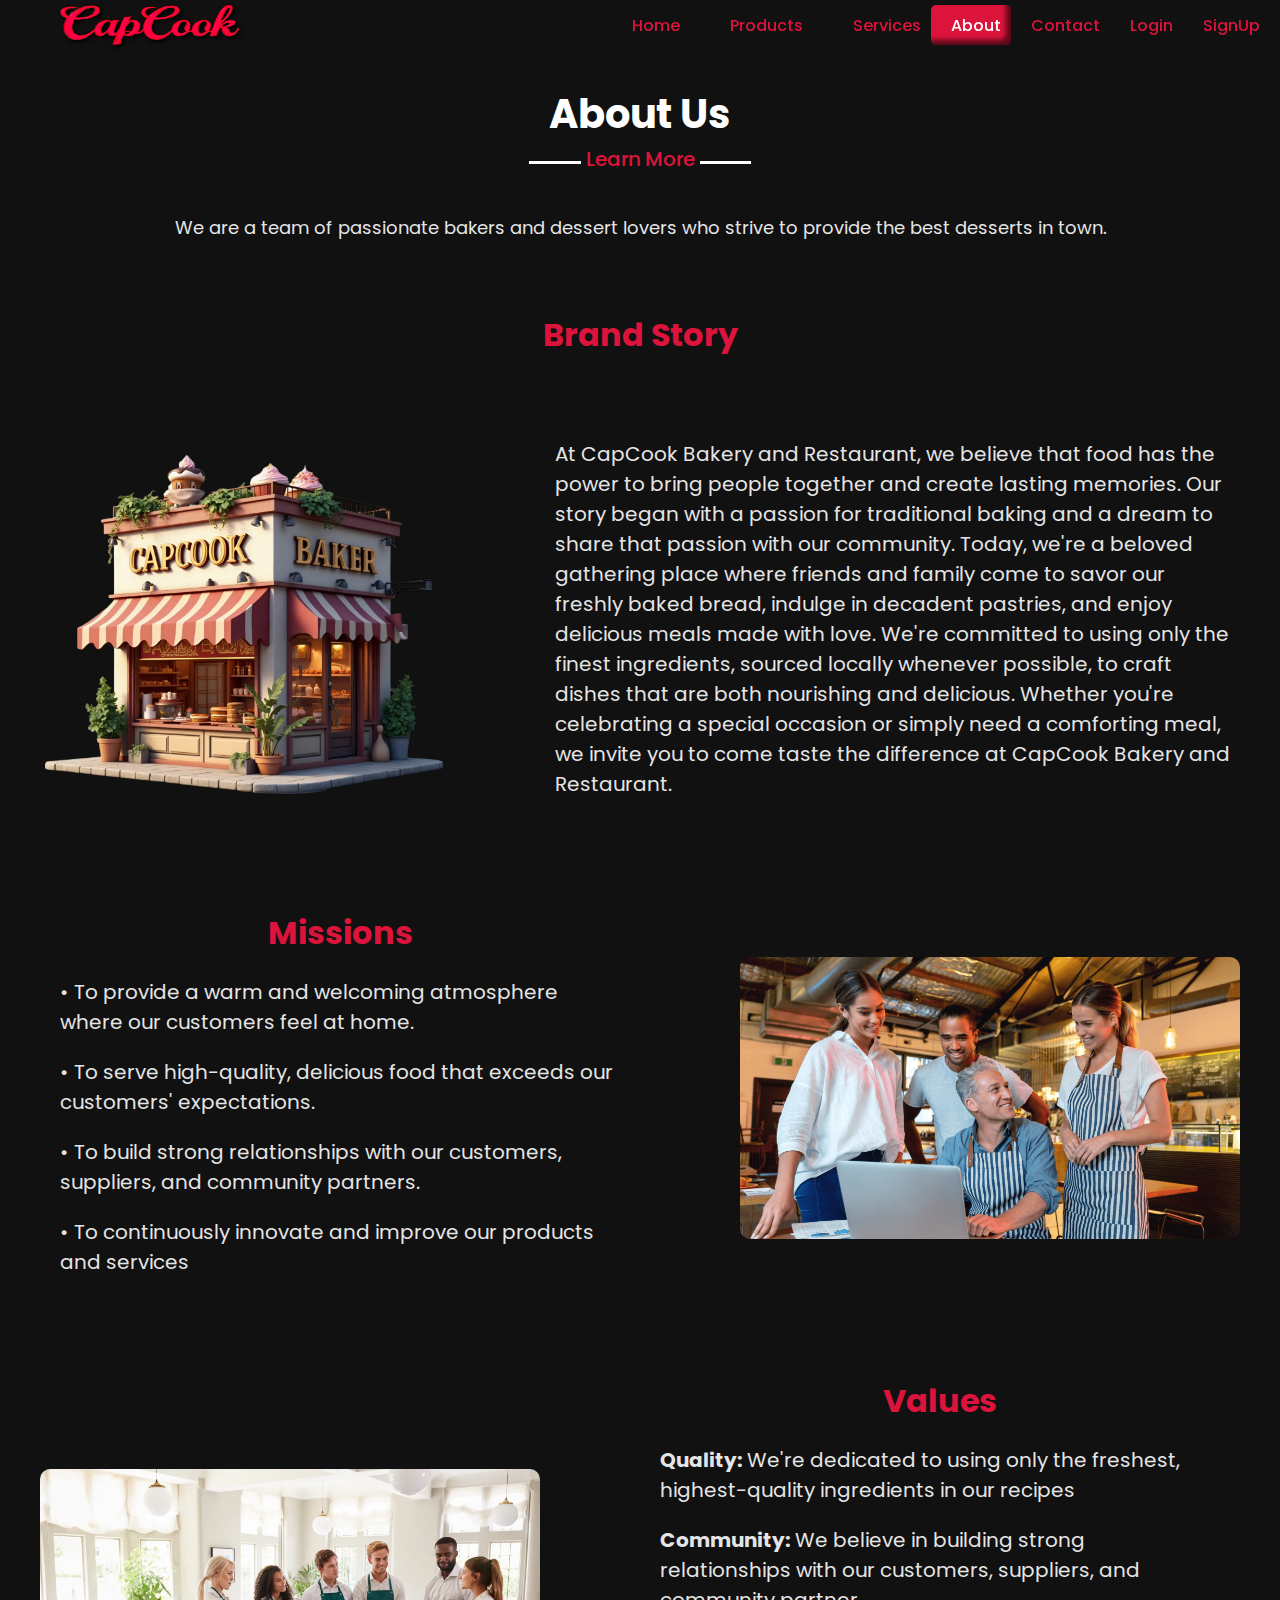
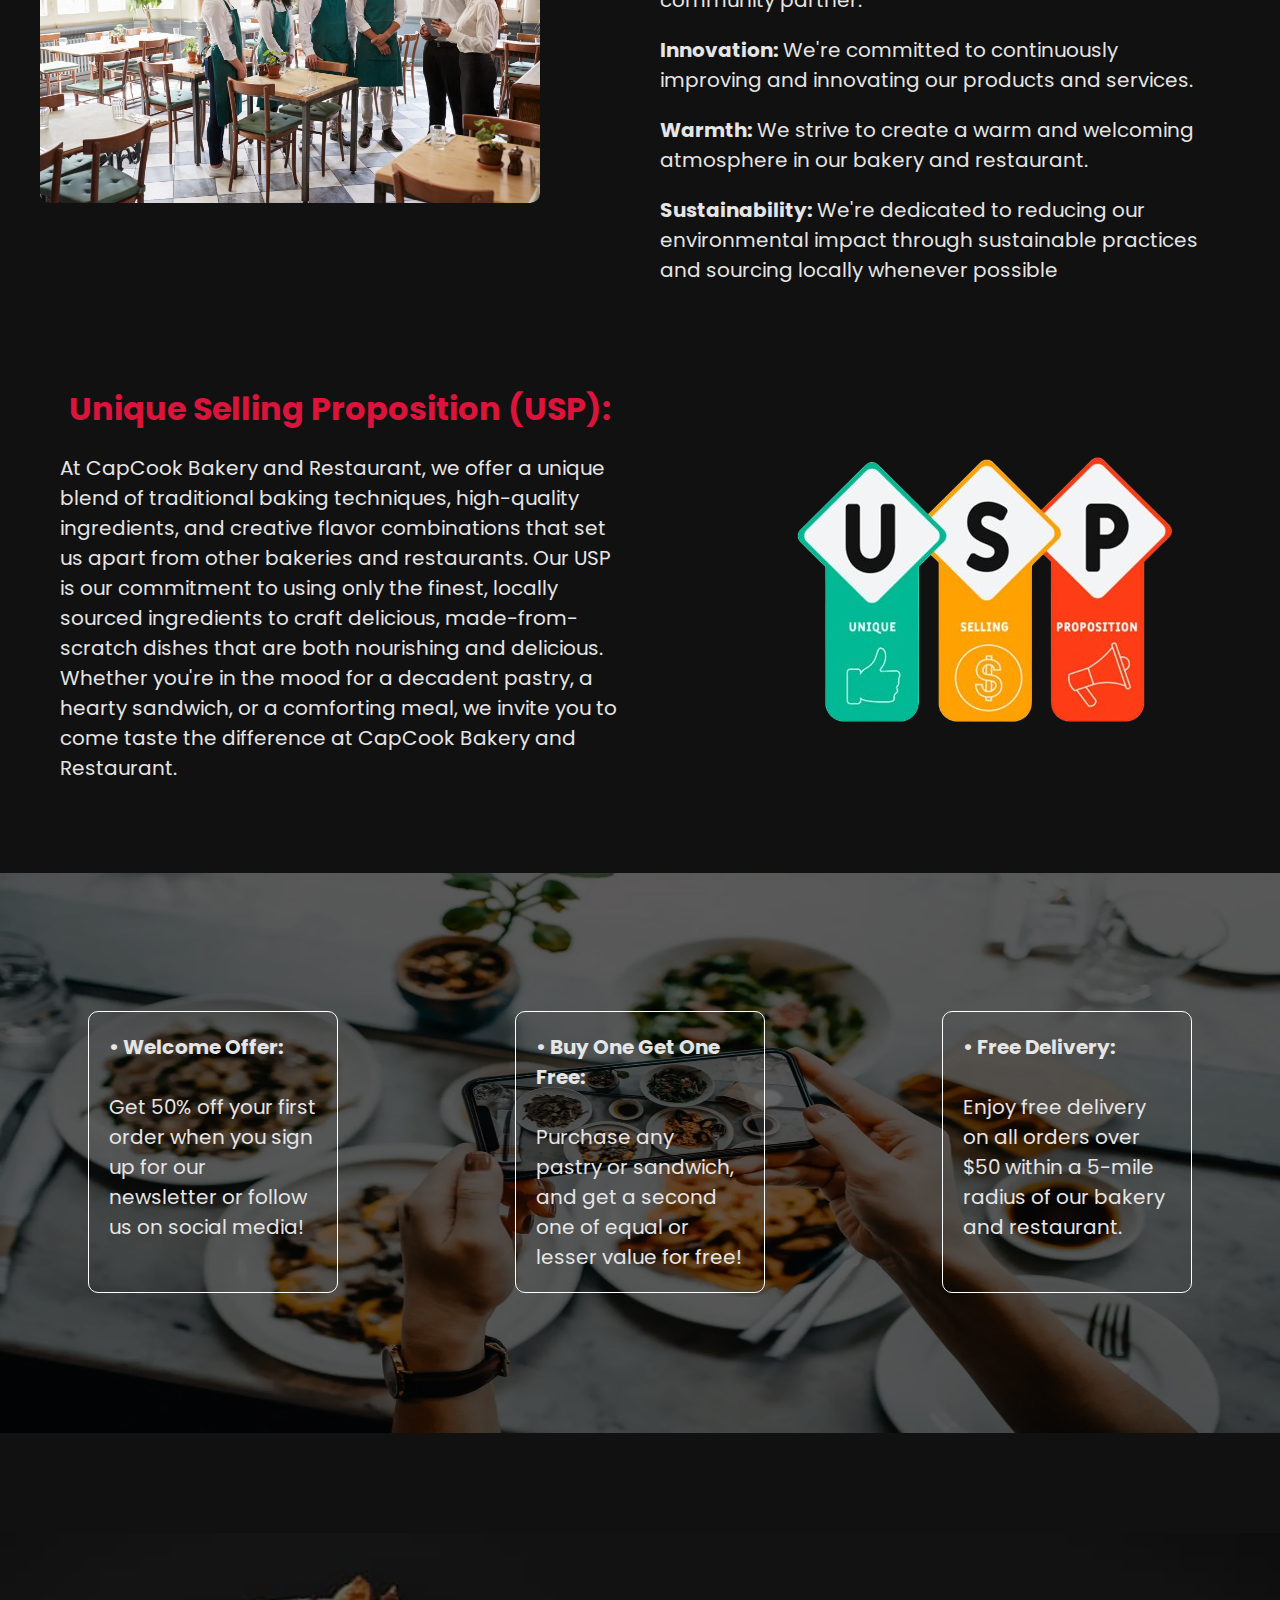
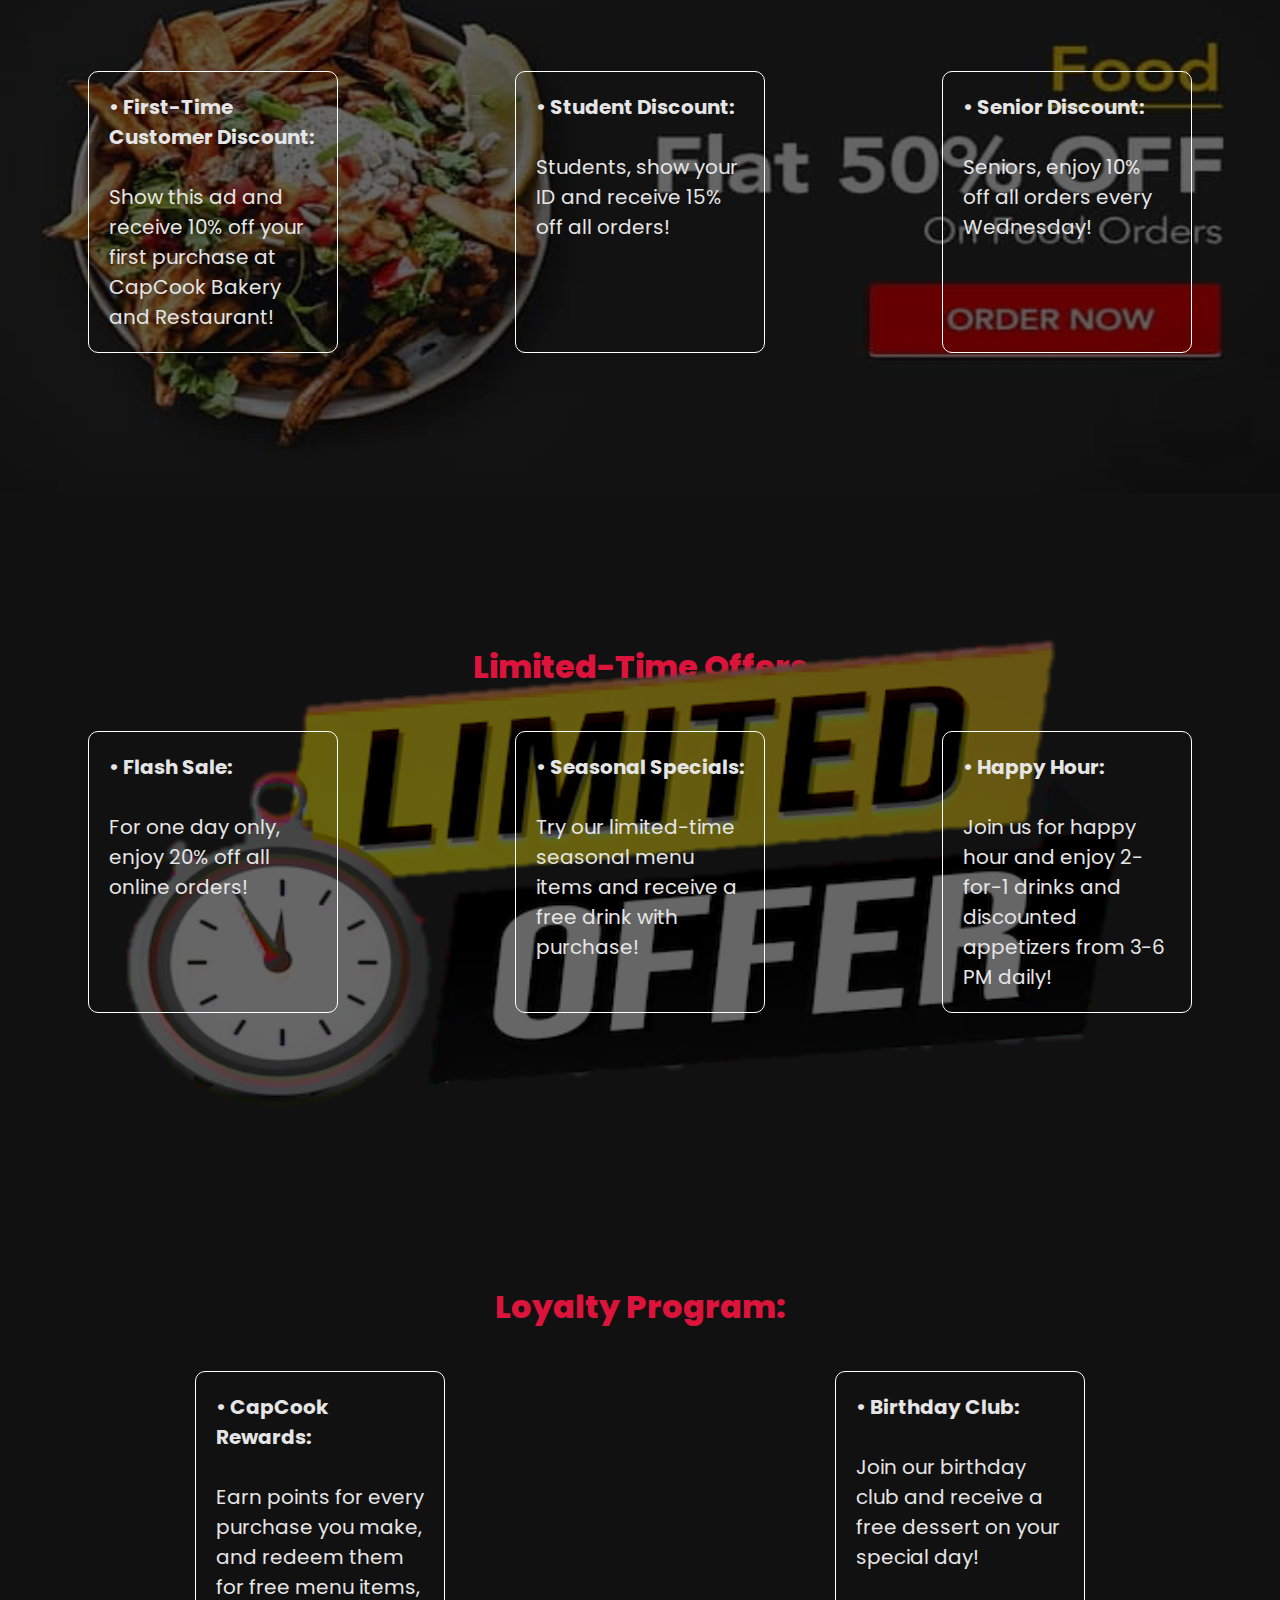
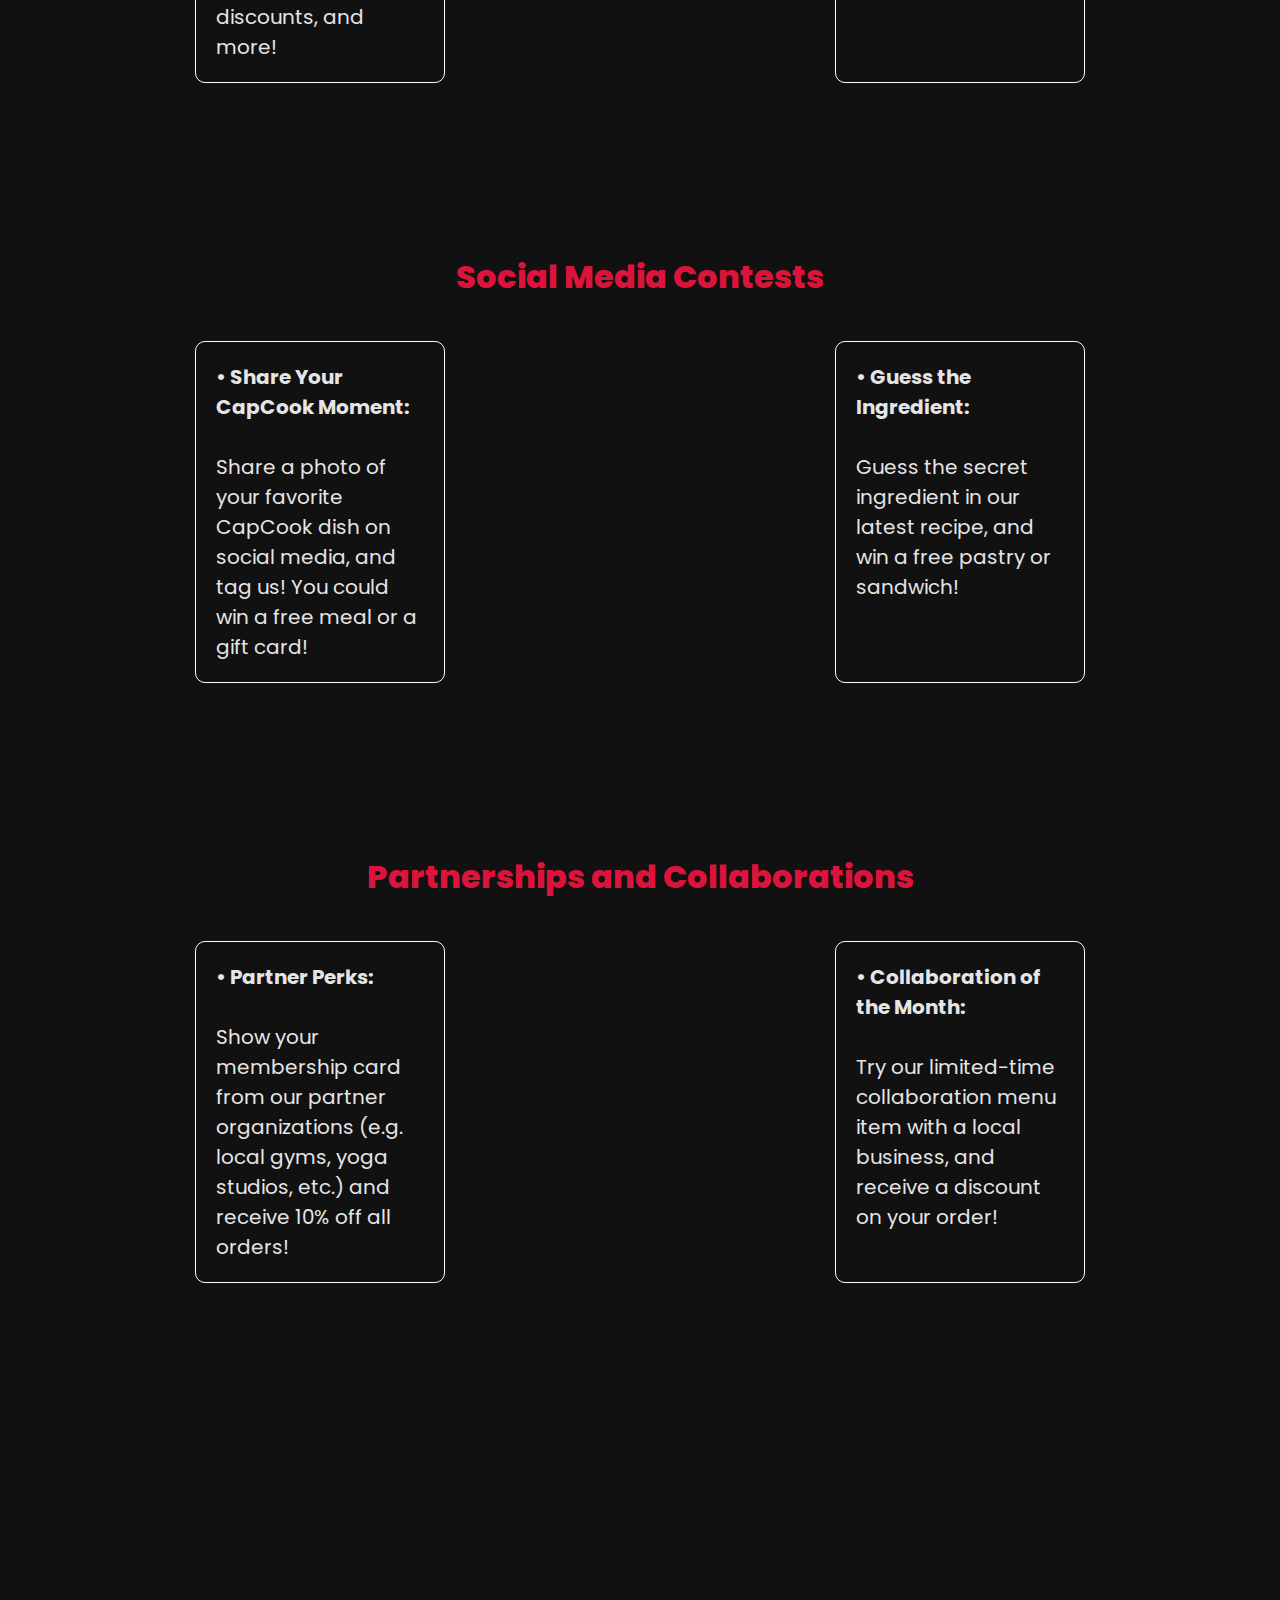
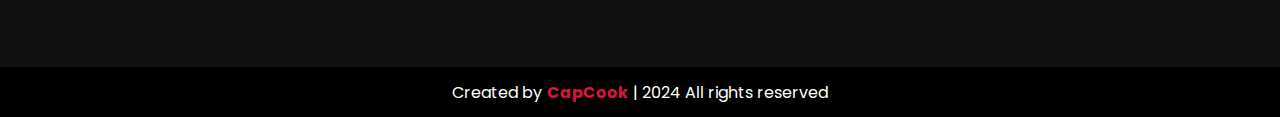
<file: about.html>
<!DOCTYPE html>
<html lang="en">

<head> 
  <meta charset="UTF-8">
  <meta name="viewport" content="width=device-width, initial-scale=1">
  <title>About CapCook</title>
  <link rel="stylesheet" href="css/style.css">
  <link rel="stylesheet" href="css/about.css">
  <link rel="stylesheet" href="https://cdnjs.cloudflare.com/ajax/libs/font-awesome/6.6.0/css/all.min.css" integrity="sha512-Kc323vGBEqzTmouAECnVceyQqyqdsSiqLQISBL29aUW4U/M7pSPA/gEUZQqv1cwx4OnYxTxve5UMg5GT6L4JJg==" crossorigin="anonymous" referrerpolicy="no-referrer" />
  <link rel="stylesheet" href="https://fonts.googleapis.com/css2?family=Poppins:wght@500;600&display=swap" rel="stylesheet">
</head> 

<body>
  <header>
      
        <div class="bars">
          <input type="checkbox" id="sidebar-active">
          <label for="sidebar-active" class="open-sidebar-button">
            <i class="fa-solid fa-bars"></i>
          </label>
      
          <label id="overlay" for="sidebar-active"></label>
      
          <div class="logo"><span><img src="images/CapcookLogo.png" alt="Logo"></span></div>
      
          <div class="links-container">
            <label for="sidebar-active" class="close-sidebar-button">
              <i class="fa solid fa-x"></i>
            </label>
       
        <li class="home-class"><a href="index.html" class="dd-style"><i class="fa-solid fa-house"></i><span>Home</span></a>
          <div class="dd">
            <button class="dd-btn"><i class="fa-solid fa-ellipsis-vertical"></i></button>
            <div class="dd-content">
              <a href="index.html#home-section-1" class="first">Home</a>
              <a href="index.html#home-section-2">Most Saled Products</a>
              <a href="index.html#home-section-3">Explore, Taste, and Sip</a>
              <a href="index.html#home-section-4">Food Selection</a>
              <a href="index.html#home-section-5">Bakery and Restaurant</a>
              <a href="index.html#home-section-6">My Teams</a>
            </div>
          </div>
        </li>
        <li class="pro-class"><a href="products.html" class="dd-style"><i class="fa-solid fa-store"></i><span>Products</span></a>
          <div class="dd">
            <button class="dd-btn"><i class="fa-solid fa-ellipsis-vertical"></i></button>
            <div class="dd-content">
              <a href="products.html#desserts"> Desserts </a>
              <a href="products.html#foods"> Foods </a>
              <a href="products.html#drinks"> Drinks </a>
              <a href="products.html#product_section4">Feedback</a>
              <a href="products.html#comments-part"> Comments</a>
            </div>
          </div>
        </li>
            <a href="services.html"><i class="fa-solid fa-clone"></i><span>Services</span></a>
            <a href="about.html" class="active"><i class="fa-solid fa-users"></i><span>About</span></a>
            <a href="contact.html"><i class="fa-solid fa-phone"></i><span>Contact</span></a>
            <a href="login.html"><i class="fa-solid fa-user"></i><span>Login</span></a>
            <a href="signup.html"><i class="fa-solid fa-right-to-bracket"></i><span>SignUp</span></a>
            </ul>
      
          </div>
        </div>
      
      </header>
    </div>
  
  </header>
  <section class="about-section">
    <div class="about-us">
      <div class="about-us-title">
        <h1>About Us</h1>
      </div>
      <p>We are a team of passionate bakers and dessert lovers who strive to provide the best desserts in town.</p>
    </div>
    
    <div class="brand-story">
      <h1>Brand Story</h1>
      <div class="b-story">
        <div class="b-story_photo">
          <img src="images\Bakery1.png" alt="restaurant_logo" >
        </div>
        <div class="story">
          <p>At CapCook Bakery and Restaurant, we believe that food has the power to bring people together and create lasting memories. Our story began with a passion for traditional baking and a dream to share that passion with our community. Today, we're a beloved gathering place where friends and family come to savor our freshly baked bread, indulge in decadent pastries, and enjoy delicious meals made with love. We're committed to using only the finest ingredients, sourced locally whenever possible, to craft dishes that are both nourishing and delicious. Whether you're celebrating a special occasion or simply need a comforting meal, we invite you to come taste the difference at CapCook Bakery and Restaurant.</p>
        </div>
      <div class="mission">
        <div class="mission_description">
          <h2>Missions</h2>
          <p class="left">• To provide a warm and welcoming atmosphere where our customers feel at home.</p>
          <p class="right">• To serve high-quality, delicious food that exceeds our customers' expectations.</p> 
          <p class="left">• To build strong relationships with our customers, suppliers, and community partners.</p>
          <p class="right">• To continuously innovate and improve our products and services</p>
        </div>
        <div class="mission_photo">
          <img src="images\mission.jpg" alt="misson_picture">
        </div>
      </div>
      <div class="values">
        <div class="values_photo">
          <img src="images/vission.jpg" alt="values-photo" />
        </div>
        <div class="values_description">
          <div class="values_desc_sec">
            <h2>Values</h2>
            <p class="left"><b>Quality:</b> We're dedicated to using only the freshest, highest-quality ingredients in our recipes</p>
            <p class="right"><b>Community:</b> We believe in building strong relationships with our customers, suppliers, and community partner.</p>
            <p class="left"><b>Innovation:</b> We're committed to continuously improving and innovating our products and services.</p>
            <p class="right"><b>Warmth:</b> We strive to create a warm and welcoming atmosphere in our bakery and restaurant.</p>
            <p class="left"><b>Sustainability:</b> We're dedicated to reducing our environmental impact through sustainable practices and sourcing locally whenever possible</p>
          </div>
        </div>
      </div>
      <div class="usp">
        <div class="usp_description">
          <h2>Unique Selling Proposition (USP):</h2>
          <p class="descript">At CapCook Bakery and Restaurant, we offer a unique blend of traditional baking techniques, high-quality ingredients, and creative flavor combinations that set us apart from other bakeries and restaurants. Our USP is our commitment to using only the finest, locally sourced ingredients to craft delicious, made-from-scratch dishes that are both nourishing and delicious. Whether you're in the mood for a decadent pastry, a hearty sandwich, or a comforting meal, we invite you to come taste the difference at CapCook Bakery and Restaurant.</p>
        </div>
       <div class="usp_photo">
         <img src="images/usp.jpg" alt="usp_picture">
       </div>
      </div>
    </div>
    
    <!-- Call-to-Action -->
    <div class="promotions">
      <div class="promo head">
        <img src="images/promo.jpg" alt="bg">
        <div class="promo_title ttl">
          <h2>Promotions</h2>
        </div>
        <div class="promo_section sec">
          <div class="descript_left desc">
            <p><b>• Welcome Offer:</b><br><br> Get 50% off your first order when you sign up for our newsletter or follow us on social media!</p>
          </div>
          <div class="descript_center desc">
            <p><b>• Buy One Get One Free:</b><br><br> Purchase any pastry or sandwich, and get a second one of equal or lesser value for free!</p>
          </div>
          <div class="descript_right desc">
            <p><b>• Free Delivery:</b><br><br> Enjoy free delivery on all orders over $50 within a 5-mile radius of our bakery and restaurant.</p>
          </div>
        </div>
      </div>
      
      <div class="discount head">
        <img src="images/discount1.jpg" alt="bg">
        <div class="discount_title ttl">
          <h2>Discounts</h2>
        </div>
        <div class="discount_section sec">
          <div class="descript_left desc">
            <p><b>• First-Time Customer Discount:</b><br><br> Show this ad and receive 10% off your first purchase at CapCook Bakery and Restaurant!</p>
          </div>
          <div class="descript_center desc">
            <p><b>• Student Discount:</b><br ><br> Students, show your ID and receive 15% off all orders!</p>
          </div>
          <div class="descript_right desc">
            <p><b>• Senior Discount:</b><br><br> Seniors, enjoy 10% off all orders every Wednesday!</p>
          </div>
        </div>
      </div>
      <div class="LTO head">
        <img src="images/LTO.png" alt="LTO photo">
        <div class="LTO_title ttl">
          <h2>Limited-Time Offers</h2>
        </div>
        <div class="LTO_section sec">
          <div class="descript_left desc">
            <p><b>• Flash Sale:</b><br><br> For one day only, enjoy 20% off all online orders!</p>
          </div>
          <div class="descript_center desc">
            <p><b>• Seasonal Specials:</b><br><br> Try our limited-time seasonal menu items and receive a free drink with purchase!</p>
          </div>
          <div class="descript_right desc">
            <p><b>• Happy Hour:</b><br><br> Join us for happy hour and enjoy 2-for-1 drinks and discounted appetizers from 3-6 PM daily!</p>
          </div>
        </div>
      </div>
      <div class="LP head" >
        <div class="LP_title ttl">
          <h2>Loyalty Program:</h2>
        </div>
        <div class="LP_section sec">
          <div class="descript_left desc">
            <p><b>• CapCook Rewards:</b><br><br> Earn points for every purchase you make, and redeem them for free menu items, discounts, and more!</p>
          </div>
          <div class="descript_right desc">
            <p><b>• Birthday Club:</b><br><br> Join our birthday club and receive a free dessert on your special day!</p>
          </div>
        </div>
      </div>
      <div class="SMC head">
        <div class="SMC_title ttl">
          <h2>Social Media Contests</h2>
        </div>
        <div class="SMC_section sec">
          <div class="descript_left desc">
            <p><b>• Share Your CapCook Moment:</b> <br><br>Share a photo of your favorite CapCook dish on social media, and tag us! You could win a free meal or a gift card!</p>
          </div>
          <div class="descript_right desc">
            <p><b>• Guess the Ingredient:</b><br><br> Guess the secret ingredient in our latest recipe, and win a free pastry or sandwich!</p>
          </div>
        </div>
      </div>
      <div class="PAC head">
        <div class="PAC_title ttl">
          <h2>Partnerships and Collaborations</h2>
        </div>
        <div class="PAC_section sec">
          <div class="descript_left desc">
            <p><b>• Partner Perks:</b><br><br> Show your membership card from our partner organizations (e.g. local gyms, yoga studios, etc.) and receive 10% off all orders!</p>
          </div>
          <div class="descript_right desc">
            <p><b>• Collaboration of the Month:</b><br><br> Try our limited-time collaboration menu item with a local business, and receive a discount on your order!</p>
          </div>
        </div>
      </div>
    </div>
    
  </section>
  <section class="footer">
        <p>Created by</p><h4>CapCook</h4><p> | 2024 All rights reserved</p>
      </section>
  <script type="text/javascript" src="js/script.js"></script>

</body>

</html>
</file>
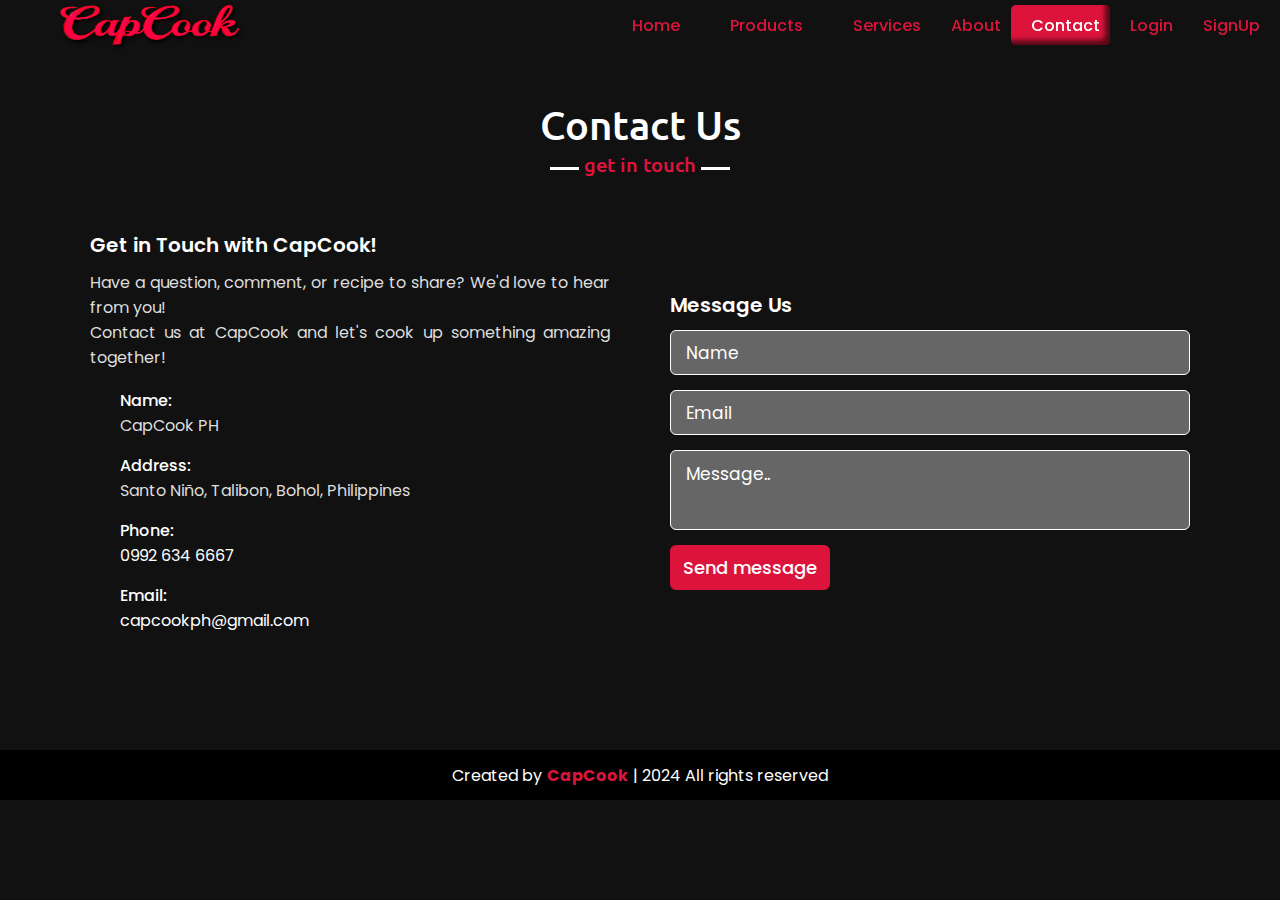
<file: contact.html>
<!DOCTYPE html>
<html lang="en">

<head>
  <meta charset="UTF-8">
  <meta name="viewport" content="width=device-width, initial-scale=1">
  <title>CapCook Contact</title>
  <link rel="stylesheet" href="css/style.css">
  <link rel="stylesheet" href="css/contact.css">
  <link rel="stylesheet" href="https://cdnjs.cloudflare.com/ajax/libs/font-awesome/6.6.0/css/all.min.css" integrity="sha512-Kc323vGBEqzTmouAECnVceyQqyqdsSiqLQISBL29aUW4U/M7pSPA/gEUZQqv1cwx4OnYxTxve5UMg5GT6L4JJg==" crossorigin="anonymous" referrerpolicy="no-referrer" />
 <link rel="stylesheet" href="https://fonts.googleapis.com/css2?family=Poppins:wght@500;600&display=swap" rel="stylesheet">
  
</head>

<body> 
  <header>
    <div class="bars">
      <input type="checkbox" id="sidebar-active">
      <label for="sidebar-active" class="open-sidebar-button">
        <i class="fa-solid fa-bars"></i>
      </label>
  
      <label id="overlay" for="sidebar-active"></label>
  
      <div class="logo"><span><img src="images/CapcookLogo.png" alt="Logo"></span></div>
  
      <div class="links-container">
        <label for="sidebar-active" class="close-sidebar-button">
          <i class="fa solid fa-x"></i>
        </label>
  
        <li class="home-class"><a href="index.html" class="dd-style"><i class="fa-solid fa-house"></i><span>Home</span></a>
          <div class="dd">
            <button class="dd-btn"><i class="fa-solid fa-ellipsis-vertical"></i></button>
            <div class="dd-content">
              <a href="index.html #home-section-1" class="first">Home</a>
              <a href="index.html#home-section-2">Most Saled Products</a>
              <a href="index.html#home-section-3">Explore, Taste, and Sip</a>
              <a href="index.html#home-section-4">Food Selection</a>
              <a href="index.html#home-section-5">Bakery and Restaurant</a>
              <a href="index.html#home-section-6">My Teams</a>
            </div>
          </div>
          </li>
        <li class="pro-class"><a href="products.html" class="dd-style"><i class="fa-solid fa-store"></i><span>Products</span></a>
          <div class="dd">
            <button class="dd-btn"><i class="fa-solid fa-ellipsis-vertical"></i></button>
            <div class="dd-content">
              <a href="products.html#desserts"> Desserts </a>
              <a href="products.html#foods"> Foods </a>
              <a href="products.html#drinks"> Drinks </a>
              <a href="products.html#product_section4">Feedback</a>
              <a href="products.html#comments-part"> Comments</a>
            </div>
          </div>
        </li>
        <a href="services.html"><i class="fa-solid fa-clone"></i><span>Services</span></a>
        <a href="about.html"><i class="fa-solid fa-users"></i><span>About</span></a>
        <a href="contact.html" class="active"><i class="fa-solid fa-phone"></i><span>Contact</span></a>
        <a href="login.html"><i class="fa-solid fa-user"></i><span>Login</span></a>
        <a href="signup.html"><i class="fa-solid fa-right-to-bracket"></i><span>SignUp</span></a>
  
      </div>
    </div>
   
  </header>
  <section class="contact" id="contact">
        <div class="max-width">
            <h2 class="title">Contact Us</h2> 
            <div class="contact-content">
                <div class="column left">
                    <div class="text">Get in Touch with CapCook!</div>
                    <p class="text-comment">Have a question, comment, or recipe to share? We'd love to hear from you! <br>
                    Contact us at CapCook and let's cook up something amazing together!</p>
                    <div class="icons">
                      <div class="row">
                        <i class="fas fa-user"></i>
                        <div class="info">
                          <div class="head">Name:</div>
                          <div class="sub-title">CapCook PH</div>
                        </div>
                      </div>
                      <div class="row">
                        <i class="fas fa-map-marker-alt"></i>
                        <div class="info">
                          <div class="head">Address:</div>
                          <div class="sub-title">Santo Niño, Talibon, Bohol, Philippines</div>
                        </div>
                      </div>
                        
                      <div class="row">
                        <i class="fas fa-phone"></i>
                        <div class="info">
                          <div class="head">
                            Phone:
                          </div>
                          <div class="sub-title">
                           <a href="tel:09926346667">0992 634 6667</a>
                          </div>
                        </div>
                      </div>
                        
                      <div class="row">
                        <i class="fas fa-envelope"></i>
                        <div class="info">
                          <div class="head">Email:</div>
                          <div class="sub-title"><a href="mailto:capcookph@gmail.com">capcookph@gmail.com</a></div>
                        </div>
                      </div>
                    </div>
                </div>
                <div class="column right">
                    <div class="text">Message Us</div>
                    <form action="https://api.web3forms.com/submit" method="POST">
                     <input type="hidden" name="access_key" value="32f97534-ee46-409c-ae5c-2f310a90bcef">
                     
                    
                     
                        <div class="fields">
                            <div class="field name">
                              <input type="text" name="name" placeholder="Name" required>
                               
                            </div>
                            <div class="field email">
                                <input type="email" name="email" placeholder="Email" required>
                            </div>
                        </div>
                        <div class="field textarea">
                            <textarea name="message" cols="30" rows="10" placeholder="Message.." required></textarea>
                        </div>
                        <div class="button-area">
                            <button type="submit">Send message</button>
                        </div>
                    </form>
                </div>
            </div>
        </div>
    </section>
    
    <section class="footer">
        <p>Created by</p><h4>CapCook</h4><p> | 2024 All rights reserved</p>
      </section>
      
  <script type="text/javascript" src="js/script.js"></script>

</body>

</html>
</file>
<file: css/style.css>
* {
  padding: 0;
  margin: 0;
  box-sizing: border-box;
  font-family: 'Poppins', sans-serif;
  list-style: none;
  text-decoration: none;
  -webkit-font-smoothing: antialiased;
  text-rendering: optimizeLegibility;
}
/* :root 
--bg color: 222327;
--tc color: #fff;
--main color: #29fd53;
*/

body{
  font-family: 'Poppins','Miniver', sans-serif;
  margin: 0;
  padding: 0;
  background-color: #111;
}

header{
  position: fixed;
  top: 0;
  right: 0;
  height: 50px;
  background-color: transparent;
  backdrop-filter: blur(10px);
  width: 100%;
  z-index: 1000;
  display: flex;
  align-items: center;
  padding: 0 10px 0 10px;
  margin: 0;
  transition: all .5s ease;
}

.bars {
  display: flex;
  height: 50px;
  justify-content: space-around;
  width: 100%;
  margin: 0;
  padding: 0;
}

.bars .logo{
  margin-left: 50px;
  display: flex;
  align-items: center;
  align-content: center;
  text-shadow: 2px 2px 3px #000;
  border: none;
  width: 100%;
}

.bars .logo span{
  display: flex;
  justify-content: center;
  align-items: center;
} 
.bars .logo span img {
  display: flex;
  width: 180px;
  height: 40px;
  filter: drop-shadow(2px 2px 2px black);
}
.bars .logo span:hover{
  color: #FF0000;
}

.links-container{
  height: 100%;
  width: 100%;
  display: flex;
  justify-content: flex-end;
  flex-direction: row;
  align-items: center;
}


.bars .links-container a{
  height: 80%;
  width: 100%;
  padding: 10px 10px;
  display: flex;
  align-items: center;
  text-align: center;
  color: crimson;
  font-size: 1rem;
  font-weight: 500;
  margin: 0;
  gap: 10px;
  border-radius: 5px;
  transition: all .5s ease;
}

.bars .links-container a:hover{
  color: #fff;
  background-color: crimson;
  transition: all .5s ease;
  box-shadow: inset -5px -5px 5px rgba(0,0,0,.6);
}

.bars .links-container a.active{
  color: #fff;
  background-color: crimson;
  transition: all .5s ease;
  box-shadow: inset -5px -5px 5px rgba(0,0,0,.6);
}


.bars .links-container a span .s-up{
  width: 150px;
}

header .fa-bars {
  color: crimson;
  scale: 1.25;
}
header .fa-x {
  color: #fff;
  scale: 1.25;
  font-weight: 800;
}

#sidebar-active {
  display: none;
}
.open-sidebar-button, .close-sidebar-button{
  display: none;
  width: 50px;
  height: 50px;
}
.bars .links-container a.dd-style {
  width: 100%;
  height: 80%;
  display: flex;
  padding: 10px 10px;
  display: flex;
  align-items: center;
  text-align: center;
  color: #fff;
  font-size: 1rem;
  font-weight: 500;
  margin: 0;
  border-radius: 5px;
  transition: all .5s ease;
}
  .bars .links-container a.dd-style .dd {
    position: relative;
    display: inline-block;
  }
  .bars .links-container .dd-btn {
    color: crimson;
    height: auto;
    border: none;
    border-radius: 5px;
    width: 100%;
    padding: 10px;
    justify-content: flex-start;
    background-color: transparent;
    transition: .25s ease;
  }
  .bars .links-container .dd-btn:hover {
    background-color: crimson;
    width: 100%;
    color: #fff;
    box-shadow: inset -5px -5px 10px rgba(0,0,0,.6);
  }
  .bars .links-container .dd-content {
    position: absolute;
    display: none;
    width: 60%;
    background-color: #450000;
    border-radius: 5px;
    box-shadow: -10px 10px 20px black;
    transition: .5s ease;
  }
    
  .bars .links-container .dd:hover .dd-content {
    display: block;
    width: 150px;
    transform: translateX(-130px);
  }
  .bars .links-container .dd-content a {
    display: block;
    padding: 10px;
    text-decoration: none;
    color: white;
    width: 100%;
  }
  .bars .links-container .dd-content a:hover {
    color: white;
    background-color: crimson;
    padding-left: 0;
    padding-right: 20px;
  }
.bars .links-container li{
    display: flex;
    justify-content: space-between;
    align-items: center;
    align-content: center;
    width: 100%;
  }
  .bars .links-container li a{
    box-sizing: border-box;
    color: #fff;
    height: auto;
    width: 80%;
    padding: 20px 30px;
    justify-content: flex-start;
    background-color: transparent;
  }




@media (max-width: 800px){
  header{
    position: fixed;
    top: 0;
    right: 0;
    height: 50px;
    background-color: transparent;
    width: 100%;
    z-index: 1000;
    display: flex;
    align-items: center;
    padding: 0 10px 0 10px;
    margin: 0;
    transition: all .5s ease;
  }
  .links-container{
    position: fixed;
    top: 0;
    left: -100%;
    width: 300px;
    z-index: 10;
    height: 100vh;
    background-color: #450000;
    flex-direction: column;
    justify-content: flex-start;
    align-items: flex-start;
    border-radius: 10px;
    transition: 0.5s ease-in-out;
    gap: 0;
  } 
  .bars .links-container a{
    box-sizing: border-box;
    color: #fff;
    height: auto;
    width: 100%;
    padding: 20px 30px;
    justify-content: flex-start;
    background-color: transparent;
  }
  
  .bars .links-container a span{
    font-size: 1.25rem;
    font-weight: 600;
  }
  
  .bars .links-container a:hover{
    background-color: crimson;
    width: 100%;
    color: #fff;
    box-shadow: inset -5px -5px 10px rgba(0,0,0,.6);
  }
  .bars .links-container a.active{
    color: #fff;
    background-color: crimson;
    transition: all .5s ease;
    box-shadow: inset -5px -5px 5px rgba(0,0,0,.6);
  }
  .bars .links-container a.dd-style {
    width: 80%;
    height: 100%;
    display: flex;
    padding: 20px 30px;
  }
  .bars .links-container a.dd-product .dd {
    position: relative;
    display: inline-block;
  }
  .bars .links-container .dd-btn {
    color: #fff;
    height: auto;
    border: none;
    border-radius: 5px;
    width: 100%;
    padding: 20px 30px;
    justify-content: flex-start;
    background-color: transparent;
  }
  .bars .links-container .dd-btn:hover {
    background-color: crimson;
    width: 100%;
    color: #fff;
    box-shadow: inset -5px -5px 10px rgba(0,0,0,.6);
  }
  .bars .links-container .dd-content {
    position: absolute;
    display: none;
    width: 60%;
    z-index: 1;
    background-color: #450000;
    border-radius: 5px;
    box-shadow: -10px 10px 20px black;
    transition: 1s ease-in-out;
  }
    
  .bars .links-container .dd:hover .dd-content {
    display: block;
    right: 0;
    transform: none;
  }
  .bars .links-container .dd-content a {
    display: block;
    padding: 10px;
    text-decoration: none;
    color: white;
    width: 100%;
  }
  .bars .links-container .dd-content a:hover {
    color: white;
    background-color: crimson;
  }
  .bars .links-container li{
    display: flex;
    justify-content: space-between;
    align-items: center;
    align-content: center;
    width: 100%;
  }
  .bars .links-container li a{
    box-sizing: border-box;
    color: #fff;
    height: auto;
    width: 80%;
    padding: 20px 30px;
    justify-content: flex-start;
    background-color: transparent;
  }
  i.fa-ellipsis-vertical {
    font-size: 1.5rem;
  }

  .bars .links-container a span{
    margin-left: 15px;
  }
  
  .open-sidebar-button{
    display: flex;
    padding: 20px;
    cursor: pointer;
    justify-content: center;
    align-items: center;
    align-content: center;
  }
  
  .close-sidebar-button{
    display: flex;
    margin-left: 80%;
    padding: 20px;
    cursor: pointer;
    justify-content: center;
    align-items: center;
    align-content: center;
  }
  
  #sidebar-active:checked ~ .links-container{
    left: 0;
  }
  #sidebar-active:checked ~ #overlay {
    background-color: #000000B8;
    height: 100vh;
    width: 100%;
    position: fixed;
    top: 0;
    right: 0;
    z-index: 9;
    transition: 0.75s ease-in-out;
  }
  
  .bars{
    justify-content: space-between;
    margin: 0;
  }
  header {
    margin: 0;
    padding: 0;
  }
  .bars .logo{
    margin: 0;
    display: flex;
    justify-content: center;
    align-items: center;
    align-content: center;
  }
}

.bars .links-container li a span, 
.bars .links-container .home-class .dd-style .fa-house, 
.bars .links-container .pro-class .dd-style .fa-store {
  color: crimson;
  transition: all .5s ease;
}

.bars .links-container .home-class .dd-style .fa-house:hover,
.bars .links-container .pro-class .dd-style .fa-store:hover,
.bars .links-container li a span:hover {
  color: #fff;
}

.bars .links-container .home-class .dd-style #amb,
.bars .links-container .pro-class .dd-style #amb,
.bars .links-container li a span.act {
  color: #fff;
}

@media (max-width: 800px) {
  .bars .links-container li a span, 
  .bars .links-container .home-class .dd-style .fa-house, 
  .bars .links-container .pro-class .dd-style .fa-store {
    color: white;
    transition: all .5s ease;
  }
}

/* footer style */

.footer{
  display: flex;
  background-color: #000;
  width: 100%;
  height: 50px;
  margin: 0;
  padding: 0;
  align-items: center;
  justify-content: center;
}
.footer p{
  color: #fff;
}
.footer h4{
  color: crimson;
  padding: 0 5px 0 5px;
}
</file>
<file: css/about.css>
.about-section{
  background-color: #111;
  display: flex;
  flex-direction: column;
  align-items: center;
  justify-content: center;
  width: 100%;
  padding: 4em 0;
}
.about-us .about-us-title {
  display: flex;
  width: 100%;
  justify-content: center;
  align-items: center;
}

.about-us .about-us-title h1 {
  position: relative;
  display: flex;
  justify-content: center;
  font-size: 2.5rem;
  color: #fff;
  margin-bottom: 50px; 
  padding: 20px 20px;
}
.about-us .about-us-title h1::before {
  content: "";
  position: absolute;
  bottom: 0;
  width: 100%;
  height: 3px;
  background-color: #fff;
}
.about-us .about-us-title h1::after {
  content: "Learn More";
  position: absolute;
  bottom: -15px;
  font-size: 1.25rem;
  font-weight: 500;
  background-color: #111;
  padding: 5px;
  color: crimson;
}


.about-us p {
  text-align: center;
  font-size: 18px;
  margin-bottom: 20px;
  color: #E5E5E5;
}

@keyframes about_appear{
  from{
    opacity: 0;
    scale: 0.5;
  }
  to{
    opacity: 1;
    scale: 1;
  }
}

@keyframes about_appear_left{
  from{
    opacity: 0;
    transform: translateX(-100%)
  }
  to{
    opacity: 1;
    transform: translateX(0)
  }
}
@keyframes about_appear_right{
  from{
    opacity: 0;
    transform: translateX(100%)
  }
  to{
    opacity: 1;
    transform: translateX(0)
  }
}



/* Featured Products Styles */

.b-story, .mission, .values, .usp{
  display: flex;
  flex-wrap: wrap;
  align-items: center;
  justify-content: space-around;
  margin-top: 50px;
  gap: 20px;
  width: 100%;
}

.brand-story h1{
  margin-top: 50px;
  text-align: center;
  color: crimson;
  font-size: 2rem;
}
.brand-story .b-story_photo img{
  max-width: 400px;
  height: auto;
  scale: 1;
  transition: all 0.3s ease-in-out;
  animation: about_appear linear;
  animation-timeline: view();
  animation-range: entry 0% cover 40%;
}
.brand-story .b-story_photo img:hover {
  transform: scale(1.1);
  filter: drop-shadow(0 15px 10px rgb(145, 7, 35));
}

.brand-story .b-story .story{
  max-width: 700px;
  animation: about_appear linear;
  animation-timeline: view();
  animation-range: entry 0% cover 40%;
}

.brand-story .b-story p{
  color: #E5E5E5;
  padding: 10px;
  margin: 0;
  font-size: 1.25rem;
}

.brand-story .mission .mission_description, 
.brand-story .values .values_description,
.brand-story .usp .usp_description {
  color: #fff;
  padding: 10px;
  width: 600px;
  animation: about_appear linear;
  animation-timeline: view();
  animation-range: entry 0% cover 40%;
}
.values .values_description .values_desc_sec {
  display: flex;
  flex-direction: column;
  width: 100%;
}


.brand-story .mission .mission_description h2, 
.brand-story .values .values_description h2,
.brand-story .usp .usp_description h2 {
  display: flex;
  justify-content: center;
  font-size: 2rem;
  width: 100%;
  color: crimson;
  margin-bottom: 10px;
  animation: about_appear linear;
  animation-timeline: view();
  animation-range: entry 0% cover 40%;
}
.brand-story .mission .mission_description .left {
  animation: about_appear_left linear;
  animation-timeline: view();
  animation-range: entry 0% cover 40%;
}
.brand-story .mission .mission_description .right {
  animation: about_appear_right linear;
  animation-timeline: view();
  animation-range: entry 0% cover 40%;
}
.brand-story .values .values_description .left {
  animation: about_appear_left linear;
  animation-timeline: view();
  animation-range: entry 0% cover 40%;
}
.brand-story .values .values_description .right {
  animation: about_appear_right linear;
  animation-timeline: view();
  animation-range: entry 0% cover 40%;
}
.brand-story .usp .usp_description .descript {
  animation: about_appear linear;
  animation-timeline: view();
  animation-range: entry 0% cover 40%;
}


.b-story .b-story_photo,
.mission .mission_photo,
.values .values_photo,
.usp .usp_photo {
  display: flex;
  justify-content: center;
  align-items: center;
  max-width: 500px;
  padding: 10px;
  animation: about_appear linear;
  animation-timeline: view();
  animation-range: entry 0% cover 40%;
}

.mission .mission_photo img,
.values .values_photo img, 
.usp .usp_photo img{
  width: 500px;
  height: auto;
  border-radius: 10px;
  scale: 1;
  transition: all 0.3s ease-in-out;
}
.mission .mission_photo img:hover,
.values .values_photo img:hover {
  transform: scale(1.1);
  box-shadow: 0 10px 20px rgb(145, 7, 35);
}
.usp .usp_photo img:hover {
  transform: scale(1.1);
  filter: drop-shadow(0 15px 10px rgb(145, 7, 35));
}

@media (max-width: 800px) {
 .brand-story .mission .mission_description,
  .brand-story .values .values_description,
  .brand-story .usp .usp_description {
    color: #E5E5E5;
    padding: 10px;
    width: 350px;
 }
  .b-story .b-story_photo,
  .mission .mission_photo,
  .values .values_photo,
  .usp .usp_photo {
    display: flex;
    justify-content: center;
    align-items: center;
    width: 300px;
  }
  .brand-story .b-story_photo img,
  .mission .mission_photo img,
  .values .values_photo img,
  .usp .usp_photo img {
    max-width: 300px;
    height: auto;
    scale: 1;
    transition: all 0.3s ease-in-out;
  }
}


/* Call-to-Action Styles */
.promotions {
  margin: 50px 0 200px 0;
  display: flex;
  flex-direction: column;
  justify-content: center;
  width: 100vw;
}
.promotions .promo, .discount, .LTO {
  padding: 20px 0 100px 0;
  position: relative;
  align-items: center;
}
.promotions .promo img, 
.promotions .discount img {
  position: absolute;
  width: 100%;
  height: 100%;
  filter: brightness(40%);
}
.promotions .LTO img {
  position: absolute;
  width: 100%;
  height: 100%;
  filter: brightness(40%);
}
.promotions .head{
  display: flex;
  flex-direction: column;
  width: 100%;
  margin-bottom: 100px;
}
.promotions .head .ttl {
  display: flex;
  justify-content: center;
  width: 100%;
  animation: about_appear linear;
  animation-timeline: view();
  animation-range: entry 0% cover 40%;
}
.promotions .head .ttl h2{
  font-size: 2rem;
  color: crimson;
  font-weight: 800;
  margin-top: 50px;
}
.promotions .head .sec {
  display: flex;
  justify-content: space-around;
  flex-wrap: wrap;
  gap: 20px;
  width: 100%;
  margin-top: 20px;
  padding: 20px 10px;
}
.promotions .head .desc p {
  color: #E5E5E5;
  font-size: 1.25rem;
}
.promotions .head .desc {
  display: flex;
  padding: 20px;
  width: 250px;
  border: 1px solid white;
  border-radius: 10px;
  scale: 1;
  transition: all 0.2s ease-in-out;
}
.promotions .head .desc:hover {
  transform: translateY(-10px);
  border: 1px solid crimson;
  box-shadow: 0 10px 20px crimson;
  background: linear-gradient(to bottom, #790000, #111);
}
.promotions .head .sec .descript_left {
  animation: about_appear_left linear;
  animation-timeline: view();
  animation-range: entry 0% cover 40%;
}
.promotions .head .sec .descript_center {
  animation: about_appear linear;
  animation-timeline: view();
  animation-range: entry 0% cover 40%;
}
.promotions .head .sec .descript_right {
  animation: about_appear_right linear;
  animation-timeline: view();
  animation-range: entry 0% cover 40%;
}
</file>
<file: css/contact.css>
@import url('https://fonts.googleapis.com/css2?family=Poppins:wght@400;500;600;700&family=Ubuntu:wght@400;500;700&display=swap');

/* contact section styling */
.contact{
  font-family: 'Poppins', sans-serif;
  margin: 0;
  padding: 100px 10px 100px 10px;
  background-color: #111;
}
.contact .max-width{
    max-width: 1300px;
    padding: 0 80px;
    margin: auto;
}

.contact .contact-content{
    display: flex;
    flex-wrap: wrap;
    align-items: center;
    justify-content: space-between;
}

.contact .title{
    position: relative;
    text-align: center;
    font-size: 40px;
    font-weight: 500;
    color: #fff;
    margin-bottom: 60px;
    padding-bottom: 20px;
    font-family: 'Ubuntu', sans-serif;
}
.contact .title::before{
    content: "";
    position: absolute;
    bottom: 0px;
    left: 50%;
    width: 180px;
    height: 3px;
    background: #fff;
    transform: translateX(-50%);
}
.contact .title::after{
    content: "get in touch";
    position: absolute;
    bottom: -8px;
    left: 50%;
    font-size: 20px;
    color: crimson;
    padding: 0 5px;
    background: #111;
    transform: translateX(-50%);
}


.contact .contact-content .column{
    width: calc(50% - 30px);
}
.contact .contact-content .text{
    font-size: 20px;
    font-weight: 600;
    margin-bottom: 10px;
    color: #fff;
}
.contact .contact-content .left p{
    text-align: justify;
    color: #ddd;
}
.contact .contact-content .left .icons{
    margin: 10px 0;
}
.contact .contact-content .row{
    display: flex;
    height: 65px;
    align-items: center;
}
.contact .contact-content .row .info{
    margin-left: 30px;
}
.contact .contact-content .row i{
    font-size: 25px;
    color: crimson;
}
.contact .contact-content .info .head{
    font-weight: 500;
    color: #fff;
}
.contact .contact-content .info .sub-title{
  color: #ddd;
}
.contact .contact-content .info .sub-title a{
    color: #fff;
}
.contact .contact-content .info .sub-title a:hover{
  color: crimson;
  text-decoration: underline;
}
.contact .right form .fields{
    display: flex;
    flex-direction: column;
}
.contact .right form .field,
.contact .right form .fields .field{
    height: 45px;
    width: 100%;
    margin-bottom: 15px;
}
.contact .right form .textarea{
    height: 80px;
    width: 100%;
}
.contact .right form .name{
    margin-right: 10px;
}
.contact .right form .field input,
.contact .right form .textarea textarea{
    height: 100%;
    width: 100%;
    border: 1.5px solid white;
    border-radius: 6px;
    outline: none;
    padding: 0 15px;
    font-size: 17px;
    color: #fff;
    background-color: #666;
    font-family: 'Poppins', sans-serif;
    transition: all 0.3s ease;
}
.contact .right form .field input:focus,
.contact .right form .textarea textarea:focus{
    border-color: #B6B6B6;
    color: #000;
    background-color: #fff;
    border: 1px solid crimson;
    box-shadow: 0 0 5px crimson, 0 0 10px #FF0000;
}
.contact .right form .fields ::-webkit-input-placeholder, .field ::-webkit-input-placeholder {
  color: #fff;
} 
.contact .right form .textarea textarea{
  padding-top: 10px;
  resize: none;
}
.contact .right form .button-area{
  display: flex;
  align-items: center;
}
.right form .button-area button{
  color: #fff;
  display: block;
  width: 160px!important;
  height: 45px;
  outline: none;
  font-size: 18px;
  font-weight: 500;
  border-radius: 6px;
  cursor: pointer;
  flex-wrap: nowrap;
  background: crimson;
  border: 2px solid crimson;
  transition: all 0.3s ease;
}
.right form .button-area button:hover{
  color: crimson;
  background: none;
}

@media (max-width: 991px) {
    .contact .max-width{
        padding: 0 50px;
    }
}
@media (max-width: 947px) {
  .contact .contact-content .column {
    width: 100%;
    margin-bottom: 35px;
  }
}

@media (max-width: 690px) {
    .contact .max-width{
        padding: 0 25px;
    }
}

@media (max-width: 500px) {
  .contact .right form .fields{
      flex-direction: column;
  }
  .contact .right form .name,
  .contact .right form .email{
      margin: 0;
  }
  .right form .error-box{
     width: 150px;
  }
}
</file>
